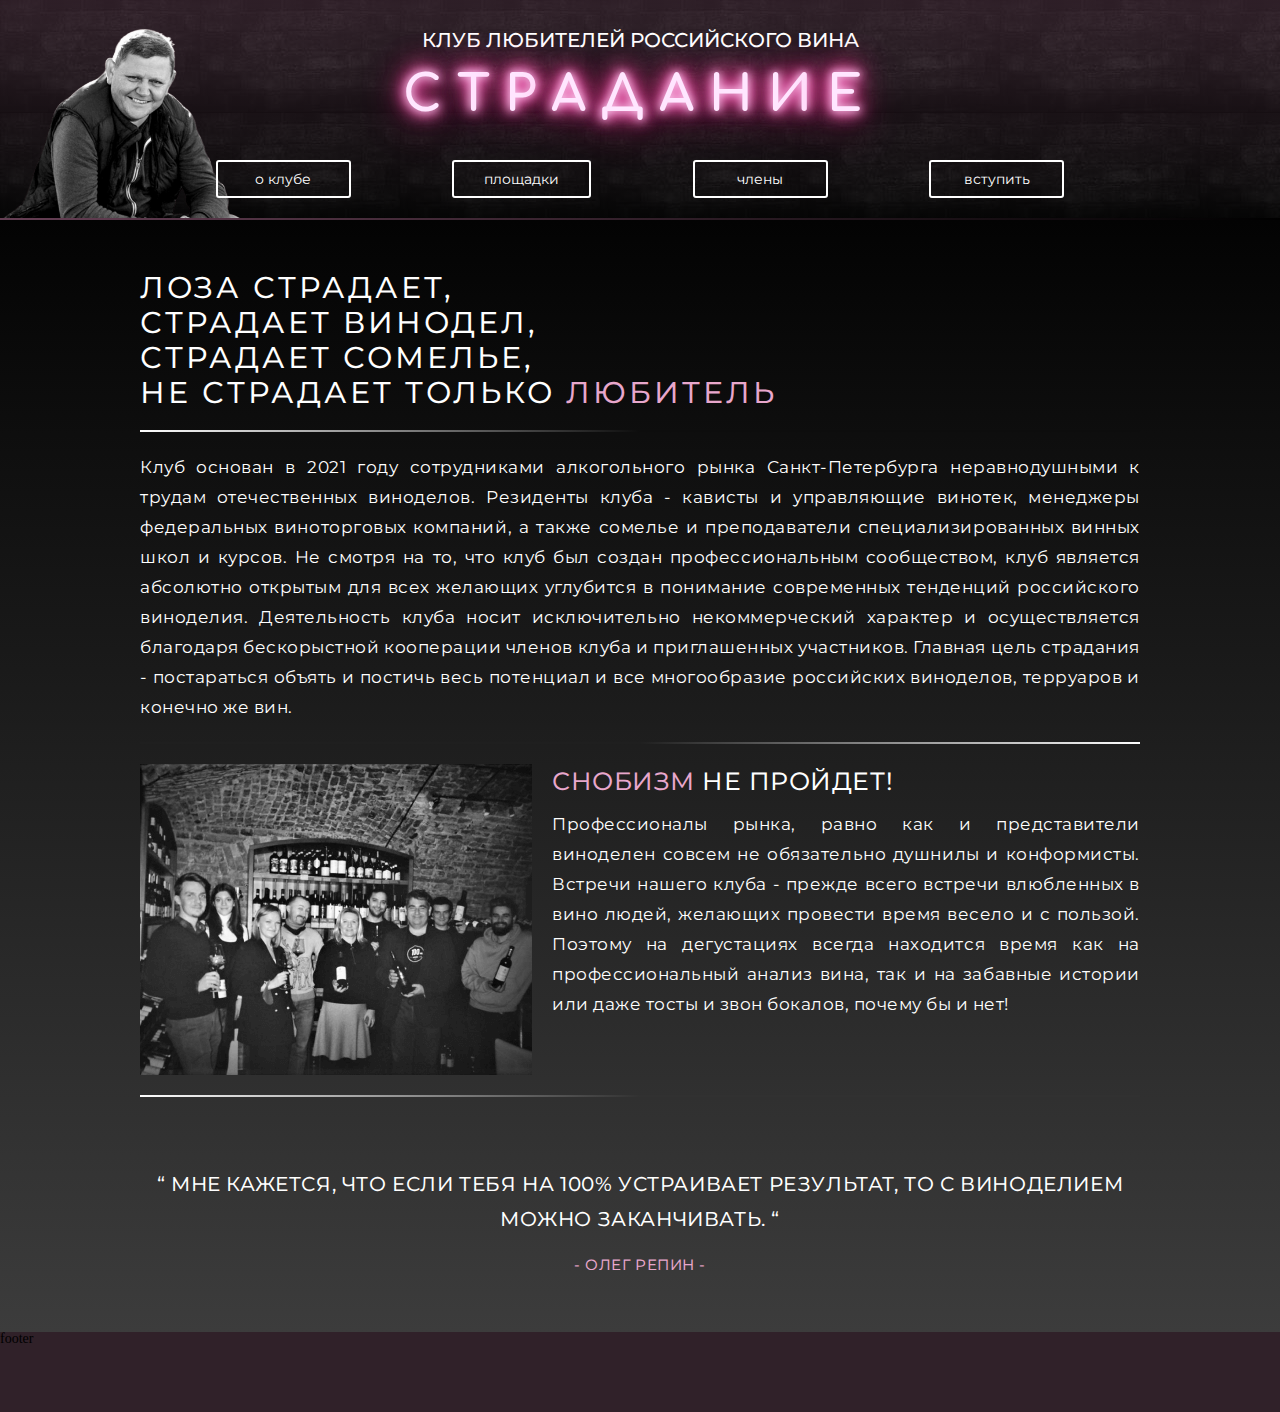
<file: index.html>
<!DOCTYPE html>
<html lang="ru">
	<head>
		<title>страдание</title>
		<link rel="stylesheet" href="css/style.css" />
		<link href="https://fonts.googleapis.com/css2?family=Comfortaa:wght@700" rel="stylesheet">
		<link href="https://fonts.googleapis.com/css?family=Montserrat:400,500,700|Old+Standard+TT&subset=cyrillic" rel="stylesheet">
		<meta http-equiv="Content-type" content="text/html;charset=UTF-8" />
		<meta name="viewport" content="width=device-width, initial-scale=1">
	</head>
	<body>
		<div class="wraper">
			<header class="header">
				<div class="header-logo">
					<img loading="lazy" src="img/repinO.png" alt="" class="oleg">
				</div>
					<div class="header__container">
						<div class="club-description">клуб любителей российского вина</div>
						<div class="club-name">
						СТ<span class="fast-flicker">Р</span>АДАНИ<span class="flicker">Е</span>
						</div>
						<nav class="header-menu menu">
							<ul class="menu-list">
								<li class="menu-item">
									<a href="index.html" class="menu_link">о клубе</a>
								</li>
								<li class="menu-item">
									<a href="platforms.html" class="menu_link">площадки</a>
								</li>
								<li class="menu-item">
									<a href="members.html" class="menu_link">члены</a>
								</li>
								<li class="menu-item">
									<a href="" class="menu_link">вступить</a>
								</li>

							</ul>
						</nav>
						<div class="mob-button flicker">
							<div class="burger">
							<span class="bar"></span>
							<span class="bar"></span>
							<span class="bar"></span>
							</div>
							<div class="menu-button">
							<code> << </code>	
							</div>
						</div>
					</div>
			</header>
			<main class="main">
				<div class="main__container">
						<h2 class="main-title">лоза страдает, <br>  
													  страдает винодел, <br> 
													  страдает сомелье, <br> 
													  не страдает только <span class="lover">любитель</span>
						</h2>
						<section>
							<p class="main__text">
							Клуб основан в 2021 году сотрудниками алкогольного рынка Санкт-Петербурга неравнодушными к трудам 
							отечественных виноделов. Резиденты клуба - кависты и управляющие винотек, 
							менеджеры федеральных виноторговых компаний, а также сомелье и преподаватели специализированных 
							винных школ и курсов. Не смотря на то, что клуб был создан профессиональным сообществом, 
							клуб является абсолютно открытым для всех желающих углубится в понимание современных 
							тенденций российского виноделия. Деятельность клуба носит исключительно некоммерческий характер 
							и осуществляется благодаря бескорыстной кооперации членов клуба и приглашенных участников. 
							Главная цель страдания - постараться объять и постичь весь потенциал и все многообразие российских 
							виноделов, терруаров и конечно же вин. 
							</p>
						</section>
						<section>
							<div class="main__text_left-photo">
								<div class="main__text_photo"><img loading="lazy" src="img/club-photo-color.png" alt="" class="kazan-club"></div>
								<p class="main__text text_right">
								<span class="second__title"><span class="lover">Снобизм</span> не пройдет!</span><br>
								Профессионалы рынка, равно как и представители виноделен совсем не обязательно душнилы и конформисты. 
								Встречи нашего клуба - прежде всего встречи влюбленных в вино людей, желающих провести время весело и с пользой. 
								Поэтому на дегустациях всегда находится время как на профессиональный анализ вина, 
								так и на забавные истории или даже тосты и звон бокалов, почему бы и нет!   
								</p>
							</div>
						</section>
						<div class="quote__container">
							<div class="quote__text">“ Мне кажется, что если тебя на 100% устраивает результат, то с виноделием можно заканчивать. “</div>
							<div class="quote__author">- ОЛЕГ РЕПИН -</div>
						</div>
				</div>	
			</main>
			<footer class="footer">
				footer
			</footer>

		</div>
		<script src="./js/script.js"></script>
	</body>
</html>
</file>
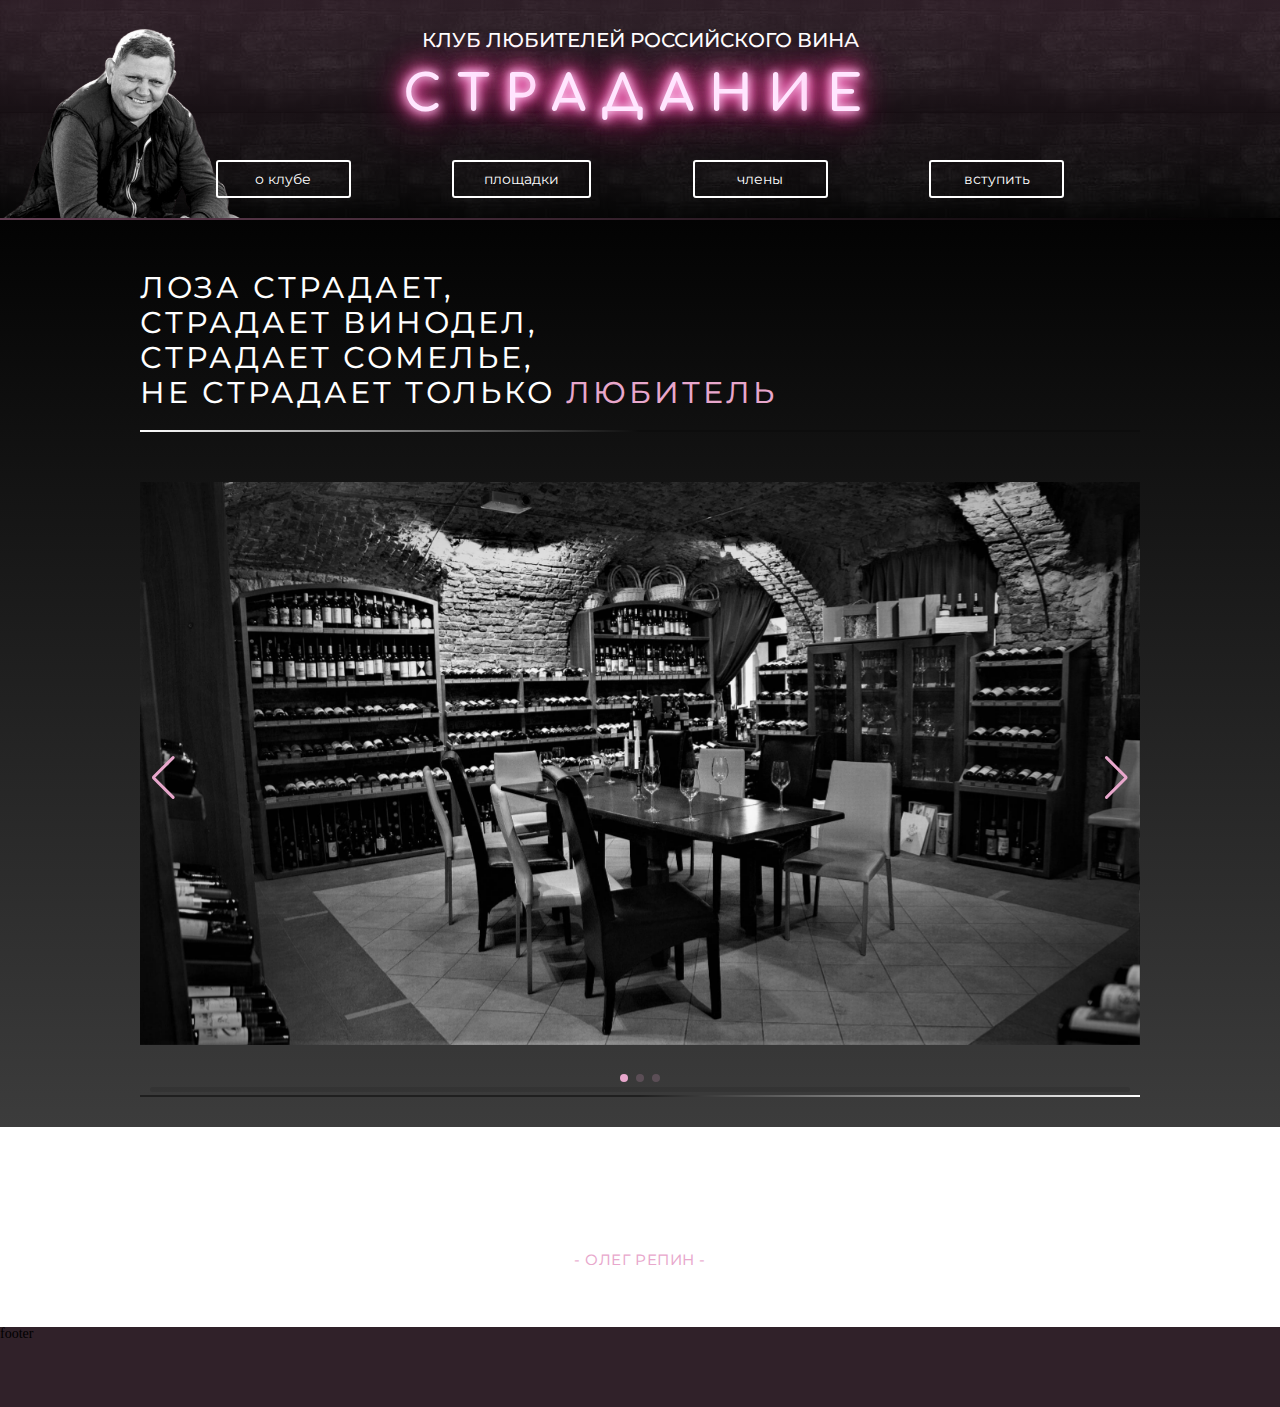
<file: platforms.html>
<!DOCTYPE html>
<html lang="ru">
	<head>
		<title>страдание</title>
		<link rel="stylesheet" href="css/style.css" />
		<link href="https://fonts.googleapis.com/css2?family=Comfortaa:wght@700" rel="stylesheet">
		<link href="https://fonts.googleapis.com/css?family=Montserrat:400,500,700|Old+Standard+TT&subset=cyrillic" rel="stylesheet">
        <link rel="stylesheet" href="https://cdn.jsdelivr.net/npm/swiper@8/swiper-bundle.min.css"/>
		<meta http-equiv="Content-type" content="text/html;charset=UTF-8" />
		<meta name="viewport" content="width=device-width, initial-scale=1">
	</head>
	<body>
		<div class="wraper">
			<header class="header">
				<div class="header-logo">
					<img loading="lazy" src="img/repinO.png" alt="" class="oleg">
				</div>
					<div class="header__container">
						<div class="club-description">клуб любителей российского вина</div>
						<div class="club-name">
						СТ<span class="fast-flicker">Р</span>АДАНИ<span class="flicker">Е</span>
						</div>
						<nav class="header-menu menu">
							<ul class="menu-list">
								<li class="menu-item">
									<a href="index.html" class="menu_link">о клубе</a>
								</li>
								<li class="menu-item">
									<a href="" class="menu_link">площадки</a>
								</li>
								<li class="menu-item">
									<a href="members.html" class="menu_link">члены</a>
								</li>
								<li class="menu-item">
									<a href="" class="menu_link">вступить</a>
								</li>

							</ul>
						</nav>
						<div class="mob-button flicker">
							<div class="burger">
							<span class="bar"></span>
							<span class="bar"></span>
							<span class="bar"></span>
							</div>
							<div class="menu-button">
							<code> << </code>	
							</div>
						</div>
					</div>
			</header>
			<main class="main">
				<div class="main__container">
						<h2 class="main-title">лоза страдает, <br>  
													  страдает винодел, <br> 
													  страдает сомелье, <br> 
													  не страдает только <span class="lover">любитель</span>
						</h2>
						<!-- Slider main container -->
								<div class="swiper">
									<!-- Additional required wrapper -->
									<div class="swiper-wrapper">
									<!-- Slides -->
									<div class="swiper-slide"><img src="./img/kazan_neg.jpg" alt="казанская 8-10"></div>
									<div class="swiper-slide"><img src="./img/bpps_neg.jpg" alt="БППС"></div>
									<div class="swiper-slide"><img src="./img/kupazh_neg.jpg" alt="Русский купаж"></div>
									...
									</div>
									<!-- If we need pagination -->
									<div class="swiper-pagination"></div>
								
									<!-- If we need navigation buttons -->
									<div class="swiper-button-prev"></div>
									<div class="swiper-button-next"></div>
								
									<!-- If we need scrollbar -->
									<div class="swiper-scrollbar"></div>
								</div>
						<!-- Slider main container -->
                        <!-- <div class="swiper">
                            <div class="swiper-container"> -->
                                    <!-- Additional required wrapper -->
                                    <!-- <div class="swiper-wrapper"> -->
                                    <!-- Slides -->
                                    
                                    <!-- <div class="swiper-slide">
                                        <img src="./img/kazan_neg.jpg" alt="казанская 8-10">
                                    </div>
                                    <div class="swiper-slide">
                                        <img src="./img/bpps_neg.jpg" alt="БППС">
                                    </div>
                                    <div class="swiper-slide">
                                        <img src="./img/kupazh_neg.jpg" alt="Русский купаж">
                                    </div>
                                    </div> -->
                                    <!-- If we need pagination -->
                                    <!-- <div class="swiper-pagination"></div> -->
                                
                                    <!-- If we need navigation buttons -->
                                    <!-- <div class="swiper-button-prev"></div>
                                    <div class="swiper-button-next"></div>
                                 -->
                                    <!-- If we need scrollbar -->
                            </div>
                        </div>
						<div class="quote__container">
							<div class="quote__text">“ Мне кажется, что если тебя на 100% устраивает результат, то с виноделием можно заканчивать. “</div>
							<div class="quote__author">- ОЛЕГ РЕПИН -</div>
						</div>
				</div>	
			</main>
			<footer class="footer">
				footer
			</footer>

		</div>
        <script src="https://cdn.jsdelivr.net/npm/swiper@8/swiper-bundle.min.js"></script>
        <script src="./js/script.js"></script>
	</body>
</html>
</file>
<file: css/style.css>
/*Обнуление*/
*{
padding: 0;
margin: 0;
border: 0;
}
*,*:before,*:after{
-moz-box-sizing: border-box;
-webkit-box-sizing: border-box;
box-sizing: border-box;
}
:focus,:active{outline: none;}
a:focus,a:active{outline: none;}

nav,footer,header,aside{display: block;}

html,body{
height: 100%;
width: 100%;
font-size: 100%;
line-height: 1;
font-size: 14px;
-ms-text-size-adjust: 100%;
-moz-text-size-adjust: 100%;
-webkit-text-size-adjust: 100%;
}
input,button,textarea{font-family:inherit;}

input::-ms-clear{display: none;}
button{cursor: pointer;}
button::-moz-focus-inner {padding:0;border:0;}
a, a:visited{text-decoration: none;}
a:hover{text-decoration: none;}
ul li{list-style: none;}
img{vertical-align: top;}

h1,h2,h3,h4,h5,h6{font-size:inherit;font-weight: 400;}
/*--------------------*/

.wraper {
overflow: hidden;
display: flex;
flex-direction: column;
min-height: 100%;
}

.header {
background-image: url("../img/header-background.jpg");
height: 220px;
position: relative;
border-bottom-width: 2px;
border-style: solid;
border-image: linear-gradient(to right, #653f54, black) 1;
}

.header:after {
	content: "";
	display: block;    
	width: 100%;
	height: 100%;    
	position: absolute;
	top: 0;      
	left: 0;   
	background: transparent;
	background-image: linear-gradient(to bottom, #653f54, #030303);
	opacity: 0.4;
	z-index: 0;
}

.header-logo{
	width: 250px;
	/*border: solid 1px white;*/
	display: inline-block;
	margin: 0;
	height: 100%;
	position: absolute;
	bottom: 0;
	left: 0;
	z-index: 1;
}

.header-logo img {

	/*border: solid 1px white;*/
	height: auto;
	width: 100%;
	position: absolute;
	bottom: 0;
	left: 0;

}


.header__container{
	/*border: solid 1px white;*/
	max-width: 950px;
	height: 100%;
	margin: 0px auto;
	display: flex;
	flex-direction: column;

}

.club-description {
	display: flex;
	text-transform: uppercase;
	justify-content: center;
	align-items: flex-end;
	height: 50px;
	font-size: 20px;
	font-family: 'Montserrat', sans-serif;
	color: white;
	text-transform: uppercase;
	z-index: 1;
  font-weight: 500;
}

.club-name {
	/*border: solid 1px black;*/
	padding-top: 20px;
	flex: 1 1 auto;
	display: flex;
	justify-content: center;
	align-items: flex-start;
	font-family: 'Comfortaa', cursive;
	font-weight: bold;
	letter-spacing: 15px;
	color: #ffe6ff;
	font-size: 50px;
	text-transform: uppercase;
	text-shadow: 0 0 0.6rem #ffe6ff, 0 0 1.5rem #ff65bd,
    -0.2rem 0.1rem 1rem #ff65bd, 0.2rem 0.1rem 1rem #ff65bd,
    0 -0.5rem 2rem #ff2483, 0 0.5rem 3rem #ff2483;
  	animation: shine 2s forwards, flicker 3s infinite;
  	z-index: 1;
}

.main {
	flex: 1 1 auto;
	background: rgb(60,60,60);
	background: linear-gradient(0deg, rgba(60,60,60,1) 0%, rgba(3,3,3,1) 100%);
	padding: 0 50px;
}

.main__container {
	/*border: solid 1px white;*/
	max-width: 1000px;
	height: 100%;
	margin: 0px auto;
	
	
}

.main-title {
	color: white;
	font-family: 'Montserrat', sans-serif;
	font-size: 30px;
	text-transform: uppercase;
	margin-top: 50px;
  padding-bottom: 20px;
	max-width: 100%;
	letter-spacing: 3px;
	line-height: 35px;
  font-weight: 450;
  border-bottom: solid 2px white;
  border-image: linear-gradient(to right, white, rgba(13,13,13,1)50%) 1;

}

.lover {
	color: #e8a7cc	;
}

.second__title{
  color: white;
  font-family: 'Montserrat', sans-serif;
  font-size: 25px;
  text-transform: uppercase;
/*  letter-spacing: 3px;*/
  line-height: 35px;
  font-weight: 450;
  display: inline-block;
  padding-bottom: 10px;
}

.main__text {
  color: white;
  font-family: 'Montserrat', sans-serif;
  font-size: 17px;
  /*font-weight: 450;*/
  letter-spacing: 0.03em;
  text-align: justify;
  line-height: 30px;
  margin-top: 20px;
  padding-bottom: 20px;
  border-bottom: solid 2px white;
  border-image: linear-gradient(to right,  rgba(31,31,31,1)50%, white) 1;
}

.main__text_left-photo {
  display: flex;
  padding-bottom: 20px;
  border-bottom: solid 2px white;
  border-image: linear-gradient(to left,  rgba(49,49,49,1)50%, white) 1;
}

.main__text_photo {
  margin-top: 20px;
/*  border: solid 1px white;*/
}

.text_right {
  padding-left:  20px;
  border-bottom: none;
}

.quote__container {
  margin-top: 70px;
  margin-bottom: 50px;
}

.quote__text {
  font-family: 'Montserrat';
font-style: normal;
font-weight: 450;
font-size: 20px;
line-height: 35px;
text-align: center;
letter-spacing: 0.03em;
text-transform: uppercase;
color: #FFFFFF;
padding-bottom: 10px;
}

.quote__author {
  font-family: 'Montserrat';
font-style: normal;
text-align: center;
font-weight: 450;
font-size: 15px;
line-height: 35px;
letter-spacing: 0.03em;

color: #E8A7CC;
}

.menu-list {
/*	border: solid 1px white;*/
	display: flex;
	justify-content: space-around;
	margin-bottom: 20px;

}

.menu-item {
	z-index: 1;
/*border: 2px solid white;*/
flex-basis: 135px;
justify-content: center;
}


.menu_link {
	border-radius: 3px;
  text-decoration: none;
  display: flex;
  justify-content: center;
  padding: 10px 30px;
  position: relative;
  border: 2px solid white;
  color: white;
  font-family: 'Montserrat', sans-serif;
  transition: .4s;
}

.menu_link:after {
	border-radius: 3px;
	justify-content: center;
  content: "";
  position: absolute;
  top: 0;
  left: 0;
  right: 0;
  bottom: 0;
  width: 100%;
  height: 100%;
  margin: auto;
  border: 2px solid rgba(0, 0, 0, 0);
  transition: .4s;
}

.menu_link:hover:after {
	border-radius: 3px;
  border-color: #e8a7cc;
  width: calc(100% - 10px);
  height: calc(100% + 10px);
}

.mob-button {
  display: none;
  border-radius: 3px;
  text-decoration: none;
  /* border: 2px solid white; */
  color: white;
  font-family: 'Montserrat', sans-serif;
  transition: .4s;
  padding: 5px 5px 15px 35px;
}


.bar {
  display: block;
  width: 25px;    
  height: 3px;
  margin: 5px auto;
  -webkit-transition: all 0.3s ease-in-out;
  background-color: whitesmoke;
  border-radius: 3px;
}


 .swiper {
  width: 100%;
  height: auto;
  margin-top: 30px;
  border-bottom: solid 2px white;
  border-image: linear-gradient(to right,  rgba(31,31,31,1)50%, white) 1;
  margin-bottom: 30px;
  padding-bottom: 30px;
}

.swiper-wrapper {
  margin: 20px 0px 50px 0px;
}

.swiper-slide {
  text-align: center;
}

.swiper-slide img{
  max-width: 100%;
}

.swiper-button-prev::after,
.swiper-button-next::after {
  color: #e8a7cc;
  font-size: 10px;
}

.swiper-pagination .swiper-pagination-bullet {
    background-color:#e8a7cc;
}

@media only screen and (max-width: 945px) {
  .header-logo img {
    height: auto;
    width: 100%;
    position: absolute;
    bottom: 0;
    left: -60px;
  }

  .main__text_left-photo {
    align-items: center;
  }
}

@media only screen and (max-width: 860px) {
  .main__text_left-photo {
    flex-direction: column;
    align-items: flex-start;
  }  
  .text_right {
    padding: 0px;
  }
}

@media only screen and (max-width: 768px) {
  .header-logo img {
    height: auto;
    width: 90%;
    position: absolute;
    bottom: 0;
    left: -90px;
  }

  .club-description {
    font-size: 10px;
    padding-top: 5px;
  }
  
  .club-name {
    font-size: 30px;
  }

  .menu_link {
    padding: 5px 5px 5px 5px;
  }



  .header {
    height: 180px;
    }
}



@media only screen and (max-width: 600px) {
  .menu-item {
    flex-basis: 100px;
    justify-content: center;
    }

    img.kazan-club {
      width: 100%;
      height: auto;
    }
}

@media only screen and (max-width: 425px) {
  .menu-list {
    position: fixed;
    left: -100%;
    top: 125px;
    flex-direction: column;
    gap: 0;
    width: 100%;
    height: 40%;
    background-color: black;
    transition: 0.6s;
    margin-bottom: 0px;
  }

  .menu-list.active {
    left: 0;
  }

  .menu-item{
    display: flex;
    justify-self: center;
    align-items: center;
  }

  .menu_link {
    border: none;
    display: flex;
    justify-self: center;
    align-items: center;
    }

  .burger.active .bar:nth-child(2) {
    opacity: 0;
  }

  .burger.active .bar:nth-child(1) {
    transform: translateY(8px) rotate(45deg);
  }

  .burger.active .bar:nth-child(3) {
    transform: translateY(-8px) rotate(-45deg);
  }


  .header-logo img {
    display: none;
  }

  .mob-button {
    display: flex;  
    width: 10%;
    gap: 5px;
    z-index: 2;
  }

  .header {
    height: 130px;
  }

  .second__title {
    font-size: 20px;
  }

  .club-description {
    height: 40px;
    padding-top: 18px;
  }

  .club-name {
    height:100%;
    padding-top: 18px;
    padding-bottom: 10px;
  }

  .main-title {
    font-size: 17px;
    margin-top: 0px;
    letter-spacing: 1px;
    line-height: 25px;
    margin-top: 15px;
  }

  .main__text {
    line-height: 20px;
    font-size: 12px;
  }

  .quote__text {
    font-size: 17px;
    line-height: 25px;
    margin: 0px;
    padding: 0px;
  }


  .main__text_left-photo {
    display: block;
    height: 10%;
    width: auto;
  }
  
  img.kazan-club {
    width: 100%;
    height: auto;
  }

  .text_right {
    padding-left: 0px;
  }
}

@media only screen and (max-width: 375px) {

  .menu-list {
    height: 25%;
  }

  .club-name{
	font-size: 20px;
  }
  .club-description {
  font-size: 10px;
  }

  .main-title {
    font-size: 17px;
    margin-top: 0px;
    letter-spacing: 1px;
    line-height: 25px;
    margin-top: 15px;
  }

  .main__text {
    line-height: 20px;
    font-size: 12px;
  }

  .main__text_left-photo {
    display: block;
    height: 10%;
    width: auto;
  }
  
  img.kazan-club {
    width: 100%;
    height: auto;
  }

  .text_right {
    padding-left: 0px;
  }

  .quote__text {
    font-size: 17px;
    line-height: 25px;
    margin: 0px;
    padding: 0px;
  }
 
}


@keyframes blink {
  0%,
  22%,
  36%,
  75% {
    color: #ffe6ff;
    text-shadow: 0 0 0.6rem #ffe6ff, 0 0 1.5rem #ff65bd,
      -0.2rem 0.1rem 1rem #ff65bd, 0.2rem 0.1rem 1rem #ff65bd,
      0 -0.5rem 2rem #ff2483, 0 0.5rem 3rem #ff2483;
  }
  28%,
  33% {
    color: black;
    text-shadow: none;
  }
  82%,
  97% {
    color: black;
    text-shadow: none;
  }
}

.flicker {
	  animation: shine 2s forwards, blink 3.5s 1s reverse infinite;
	}

.fast-flicker {
  animation: shine 3s forwards, blink 3s 0.7s;
}

@keyframes shine {
  0% {
    color: black;
    text-shadow: none;
  }
  100% {
    color: #ffe6ff;
    text-shadow: 0 0 0.6rem #ffe6ff, 0 0 1.5rem #ff65bd,
      -0.2rem 0.1rem 1rem #ff65bd, 0.2rem 0.1rem 1rem #ff65bd,
      0 -0.5rem 2rem #ff2483, 0 0.5rem 3rem #ff2483;
  }
}

@keyframes flicker {
  from {
    opacity: 1;
  }

  4% {
    opacity: 0.9;
  }

  6% {
    opacity: 0.85;
  }

  8% {
    opacity: 0.95;
  }

  10% {
    opacity: 0.9;
  }

  11% {
    opacity: 0.922;
  }

  12% {
    opacity: 0.9;
  }

  14% {
    opacity: 0.95;
  }

  16% {
    opacity: 0.98;
  }

  17% {
    opacity: 0.9;
  }

  19% {
    opacity: 0.93;
  }

  20% {
    opacity: 0.99;
  }

  24% {
    opacity: 1;
  }

  26% {
    opacity: 0.94;
  }

  28% {
    opacity: 0.98;
  }

  37% {
    opacity: 0.93;
  }

  38% {
    opacity: 0.5;
  }

  39% {
    opacity: 0.96;
  }

  42% {
    opacity: 1;
  }

  44% {
    opacity: 0.97;
  }

  46% {
    opacity: 0.94;
  }

  56% {
    opacity: 0.9;
  }

  58% {
    opacity: 0.9;
  }

  60% {
    opacity: 0.99;
  }

  68% {
    opacity: 1;
  }

  70% {
    opacity: 0.9;
  }

  72% {
    opacity: 0.95;
  }

  93% {
    opacity: 0.93;
  }

  95% {
    opacity: 0.95;
  }

  97% {
    opacity: 0.93;
  }

  to {
    opacity: 1;
  }
}

.footer {
background: #302129;
height: 80px;
}
</file>
